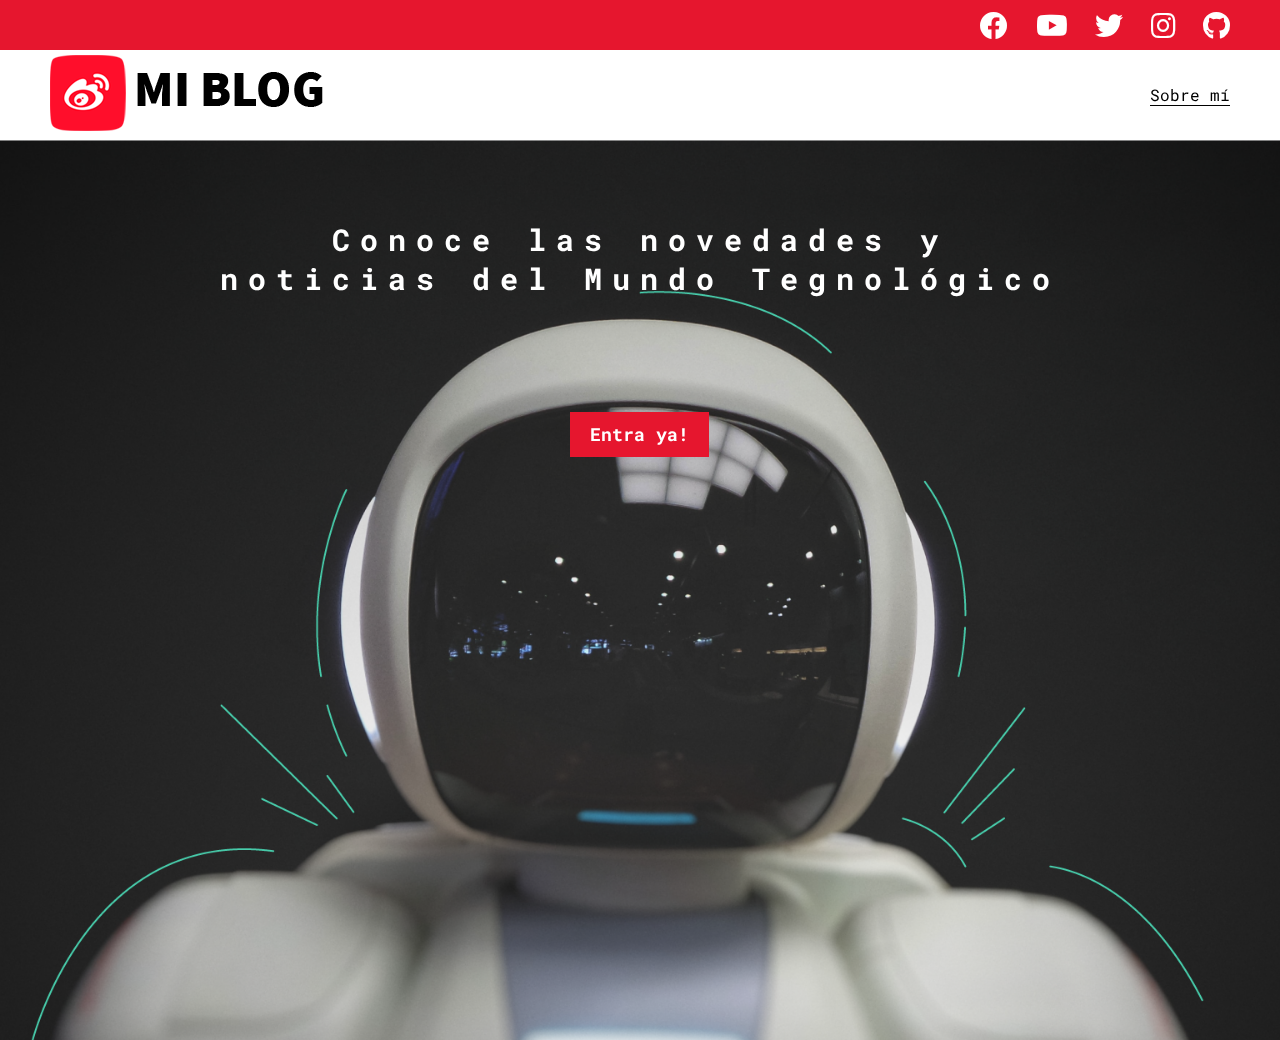
<file: index.html>
<!DOCTYPE html>
<html lang="es">

<head>
    <meta charset="UTF-8">
    <meta http-equiv="X-UA-Compatible" content="IE=edge">
    <meta name="viewport" content="width=device-width, initial-scale=1.0">
    <title>Blog Personal</title>

    <link rel="stylesheet" href="css/main.css">
    <link rel="stylesheet" href="css/all.min.css">
    <link rel="stylesheet" href="css/media-query.css">
</head>

<body class="home-body">

    <header class="header">
        <div class="social">
            <div class="social-icons">
                <a href=""><i class="fab fa-facebook"></i></a>
                <a href=""><i class="fab fa-youtube"></i></a>
                <a href=""><i class="fab fa-twitter"></i></a>
                <a href=""><i class="fab fa-instagram"></i></a>
                <a href=""><i class="fab fa-github"></i></a>
            </div>
        </div>

        <nav class="nav">
            <div class="nav-logo">
                <a href="index.html">
                    <img src="img/logo.png" alt="Logo de la Pagina">
                </a>
            </div>
            <div class="nav-link">
                <a href="profile.html">Sobre mí</a>
            </div>
        </nav>
    </header>

    <main class="home-main">
        <div class="main-container">
            <p class="main-container__text">
                Conoce las novedades y noticias del Mundo Tegnológico
            </p>

            <a class="main-container__link" href="blogs.html">Entra ya!</a>
        </div>
    </main>

</body>

</html>
</file>
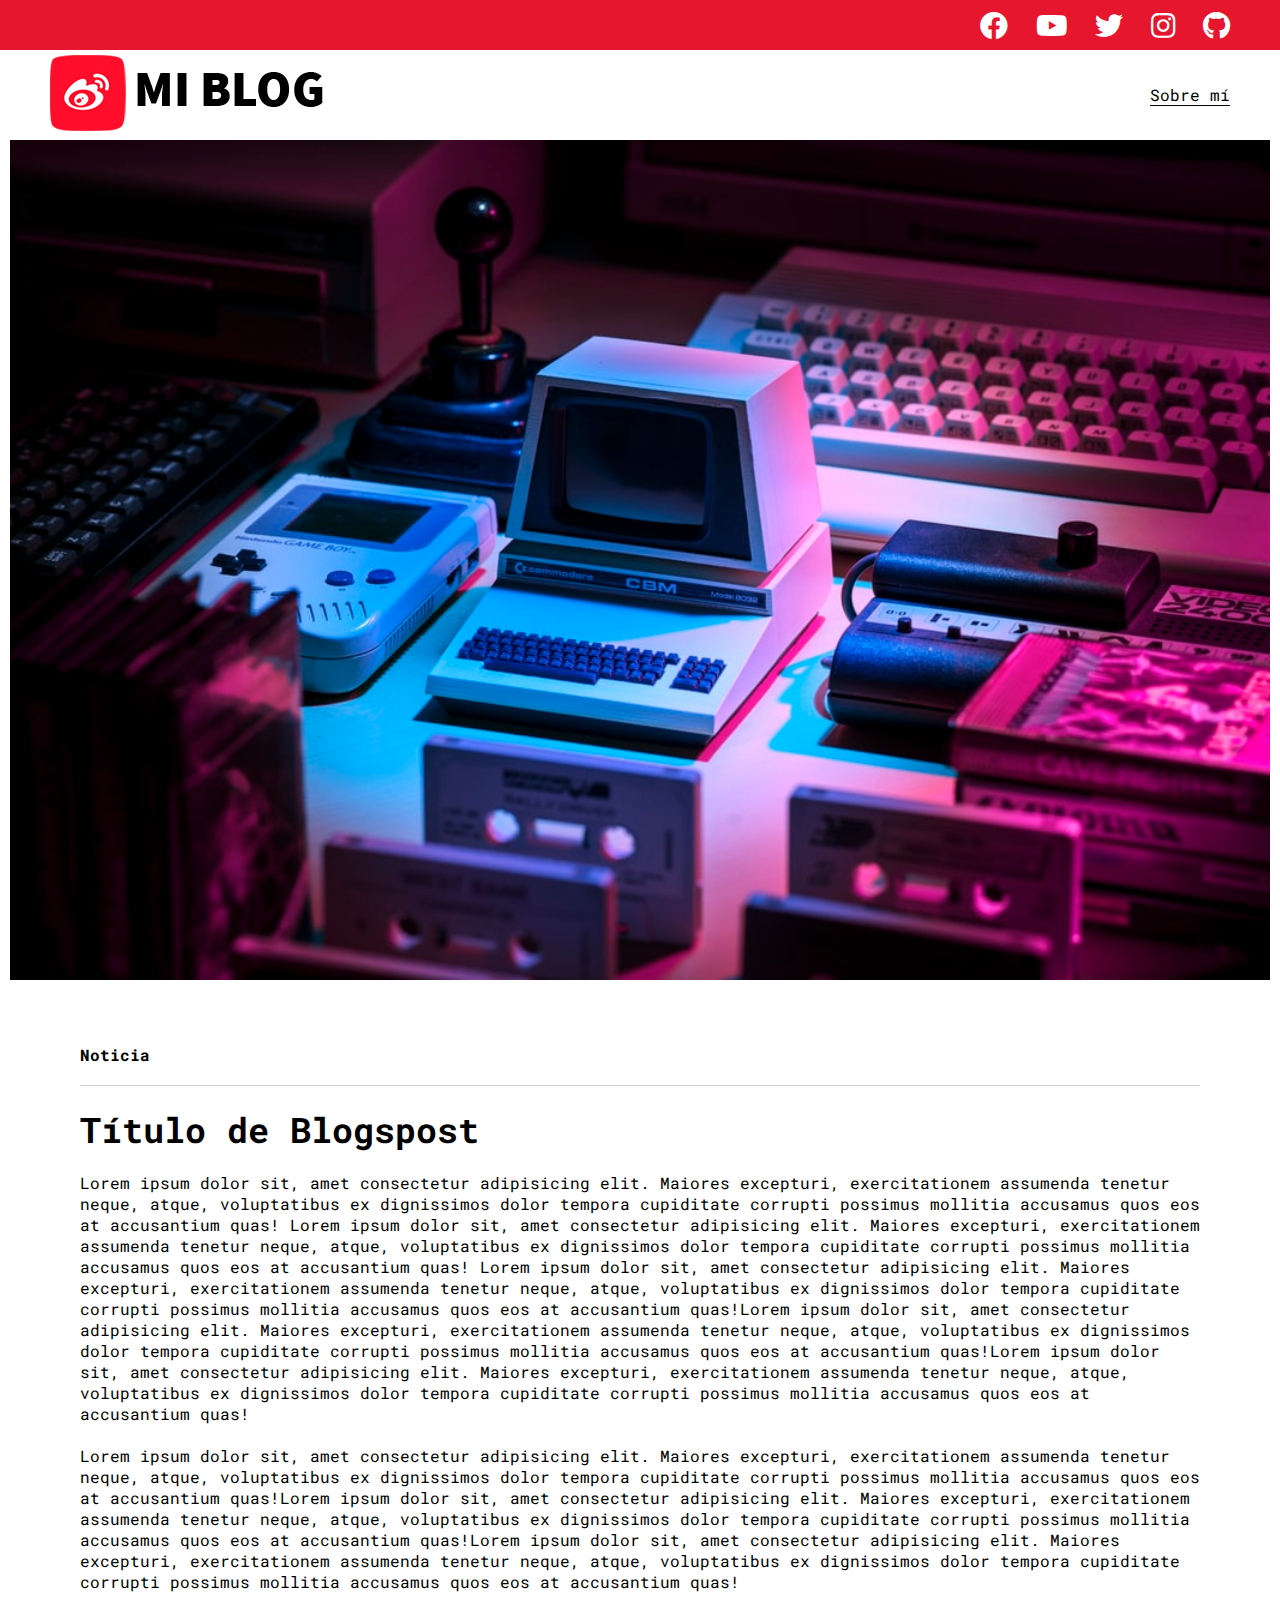
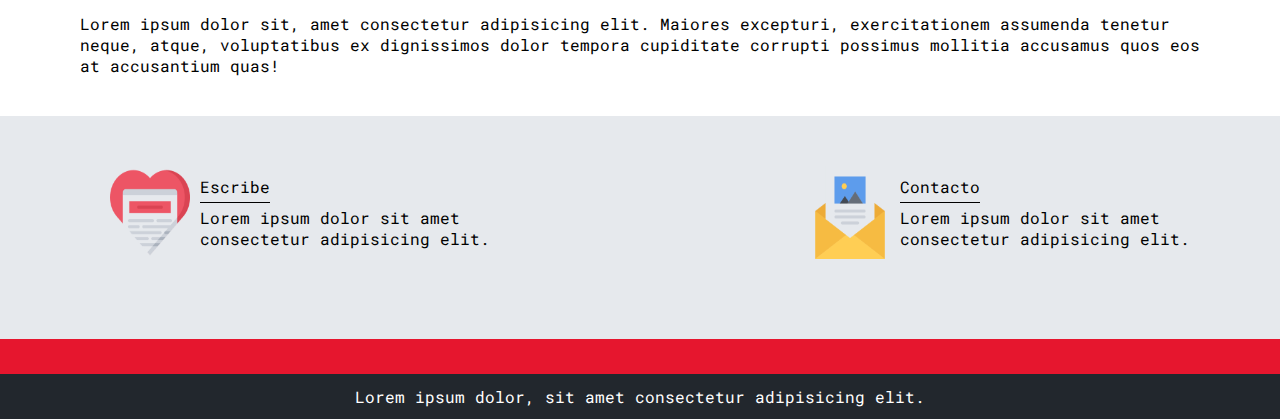
<file: blog.html>
<!DOCTYPE html>
<html lang="es">

<head>
    <meta charset="UTF-8">
    <meta http-equiv="X-UA-Compatible" content="IE=edge">
    <meta name="viewport" content="width=device-width, initial-scale=1.0">
    <title>Blog Personal</title>

    <link rel="stylesheet" href="css/main.css">
    <link rel="stylesheet" href="css/all.min.css">
    <link rel="stylesheet" href="css/media-query.css">
</head>

<body>

    <header class="header">
        <div class="social">
            <div class="social-icons">
                <a href=""><i class="fab fa-facebook"></i></a>
                <a href=""><i class="fab fa-youtube"></i></a>
                <a href=""><i class="fab fa-twitter"></i></a>
                <a href=""><i class="fab fa-instagram"></i></a>
                <a href=""><i class="fab fa-github"></i></a>
            </div>
        </div>

        <nav class="nav">
            <div class="nav-logo">
                <a href="index.html">
                    <img src="img/logo.png" alt="Logo de la Pagina">
                </a>
            </div>
            <div class="nav-link">
                <a href="profile.html">Sobre mí</a>
            </div>
        </nav>
    </header>

    <main class="main-blog">
        <div class="main-blog__content">
            <img src="img/pc-img.jpg" alt="">
            <article class="blog-content__article">
                <h4>Noticia</h4>
                <h1>Título de Blogspost</h1>
                <p>
                    Lorem ipsum dolor sit, amet consectetur adipisicing elit. 
                    Maiores excepturi, exercitationem assumenda tenetur neque,
                     atque, voluptatibus ex dignissimos dolor tempora cupiditate 
                     corrupti possimus mollitia accusamus quos eos at accusantium 
                     quas! Lorem ipsum dolor sit, amet consectetur adipisicing elit. 
                     Maiores excepturi, exercitationem assumenda tenetur neque,
                      atque, voluptatibus ex dignissimos dolor tempora cupiditate 
                      corrupti possimus mollitia accusamus quos eos at accusantium 
                      quas! Lorem ipsum dolor sit, amet consectetur adipisicing elit. 
                      Maiores excepturi, exercitationem assumenda tenetur neque,
                       atque, voluptatibus ex dignissimos dolor tempora cupiditate 
                       corrupti possimus mollitia accusamus quos eos at accusantium 
                       quas!Lorem ipsum dolor sit, amet consectetur adipisicing elit. 
                       Maiores excepturi, exercitationem assumenda tenetur neque,
                        atque, voluptatibus ex dignissimos dolor tempora cupiditate 
                        corrupti possimus mollitia accusamus quos eos at accusantium 
                        quas!Lorem ipsum dolor sit, amet consectetur adipisicing elit. 
                        Maiores excepturi, exercitationem assumenda tenetur neque,
                         atque, voluptatibus ex dignissimos dolor tempora cupiditate 
                         corrupti possimus mollitia accusamus quos eos at accusantium 
                         quas!
                </p>
                <br>
                <p>
                    Lorem ipsum dolor sit, amet consectetur adipisicing elit. 
                    Maiores excepturi, exercitationem assumenda tenetur neque, 
                    atque, voluptatibus ex dignissimos dolor tempora cupiditate
                    corrupti possimus mollitia accusamus quos eos at 
                    accusantium quas!Lorem ipsum dolor sit, amet consectetur adipisicing elit. 
                    Maiores excepturi, exercitationem assumenda tenetur neque, 
                    atque, voluptatibus ex dignissimos dolor tempora cupiditate
                    corrupti possimus mollitia accusamus quos eos at 
                    accusantium quas!Lorem ipsum dolor sit, amet consectetur adipisicing elit. 
                    Maiores excepturi, exercitationem assumenda tenetur neque, 
                    atque, voluptatibus ex dignissimos dolor tempora cupiditate
                    corrupti possimus mollitia accusamus quos eos at 
                    accusantium quas!
                </p>    
                <br>      
                <p>
                    Lorem ipsum dolor sit, amet consectetur adipisicing elit. Maiores excepturi, exercitationem assumenda tenetur neque, atque, voluptatibus ex dignissimos dolor tempora cupiditate corrupti possimus mollitia accusamus quos eos at accusantium quas!
                </p>
            </article>
        </div>
    </main>

    <section class="section-contact">
        <div class="contact">
            <img src="img/006-like.png" alt="">
            <div class="contact-info">
                <a href="">Escribe</a>
                <p>Lorem ipsum dolor sit amet consectetur adipisicing elit.</p>
            </div>
        </div>
        <div class="contact">
            <img src="img/013-newsletter.png" alt="">
            <div class="contact-info">
                <a href="">Contacto</a>
                <p>Lorem ipsum dolor sit amet consectetur adipisicing elit.</p>
            </div>
        </div>
    </section>

    <footer>
        <p>Lorem ipsum dolor, sit amet consectetur adipisicing elit.</p>
    </footer>

</body>

</html>
</file>
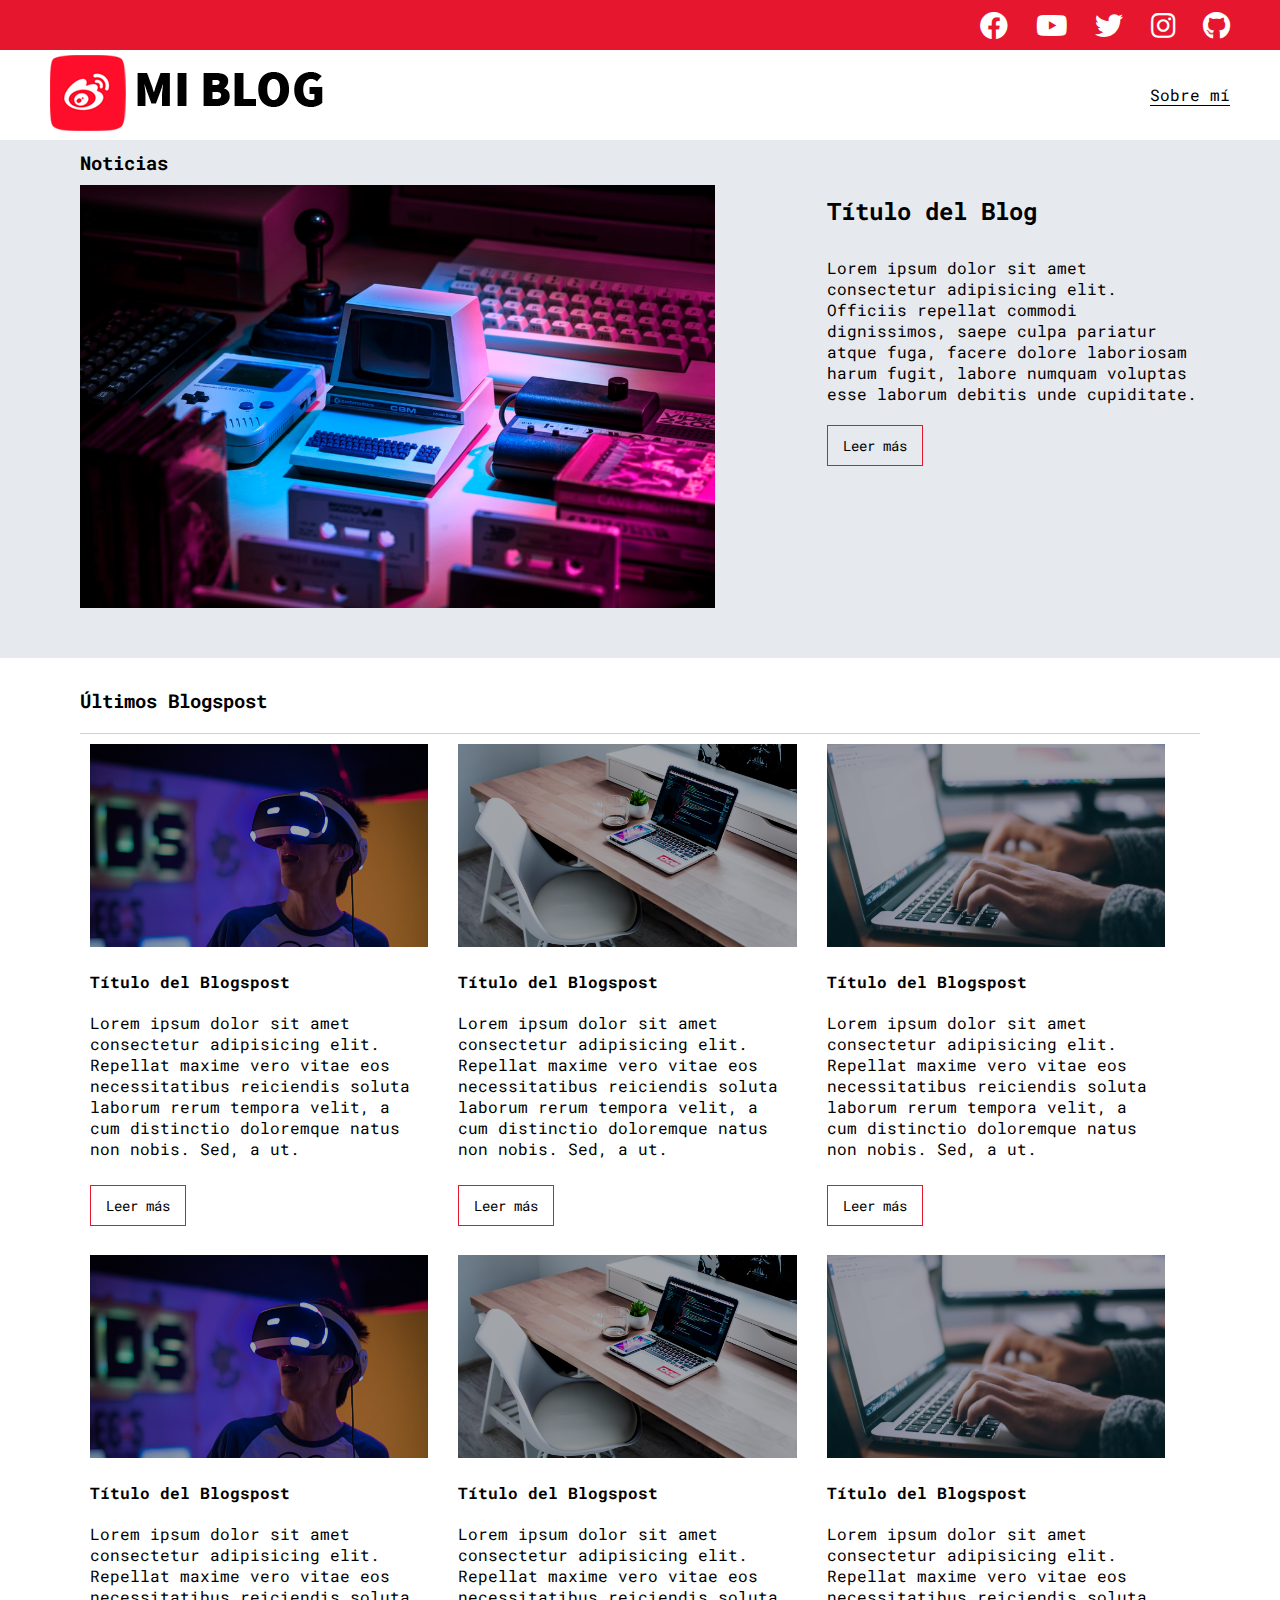
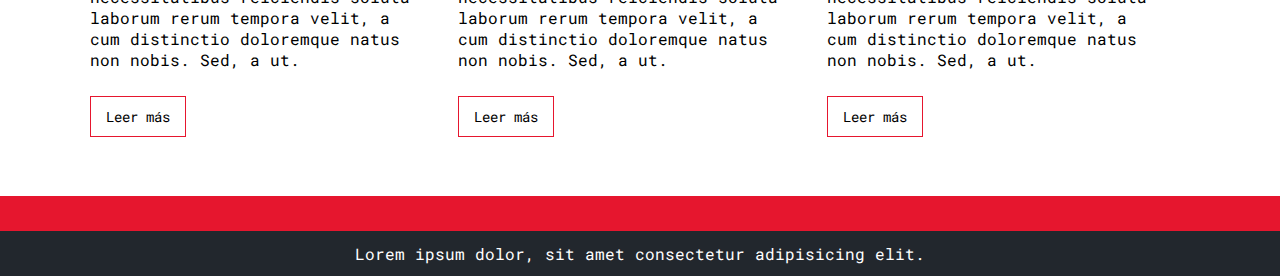
<file: blogs.html>
<!DOCTYPE html>
<html lang="es">

<head>
    <meta charset="UTF-8">
    <meta http-equiv="X-UA-Compatible" content="IE=edge">
    <meta name="viewport" content="width=device-width, initial-scale=1.0">
    <title>Blog Personal</title>

    <link rel="stylesheet" href="css/main.css">
    <link rel="stylesheet" href="css/all.min.css">
    <link rel="stylesheet" href="css/media-query.css">
</head>

<body>

    <header class="header">
        <div class="social">
            <div class="social-icons">
                <a href=""><i class="fab fa-facebook"></i></a>
                <a href=""><i class="fab fa-youtube"></i></a>
                <a href=""><i class="fab fa-twitter"></i></a>
                <a href=""><i class="fab fa-instagram"></i></a>
                <a href=""><i class="fab fa-github"></i></a>
            </div>
        </div>

        <nav class="nav">
            <div class="nav-logo">
                <a href="index.html">
                    <img src="img/logo.png" alt="Logo de la Pagina">
                </a>
            </div>
            <div class="nav-link">
                <a href="profile.html">Sobre mí</a>
            </div>
        </nav>
    </header>

    <main class="blogs-main">
        <section class="news">
            <div class="news-content">
                <h3>Noticias</h3>
                <img src="img/pc-img.jpg" alt="img de blog">
                <div class="news-info">
                    <h2>Título del Blog</h2>
                    <p>
                        Lorem ipsum dolor sit amet consectetur
                        adipisicing elit. Officiis repellat
                        commodi dignissimos, saepe culpa
                        pariatur atque fuga, facere dolore
                        laboriosam harum fugit, labore numquam
                        voluptas esse laborum debitis unde
                        cupiditate.
                    </p>
                    <a class="blogs-btn" href="blog.html">Leer más</a>
                </div>
            </div>
        </section>
        <section class="posts">
            <h3>Últimos Blogspost</h3>
            <div class="posts-blog">
                <img src="img/post-1.png" alt="">
                <h4>Título del Blogspost</h4>
                <p>
                    Lorem ipsum dolor sit amet consectetur 
                    adipisicing elit. Repellat maxime vero 
                    vitae eos necessitatibus reiciendis 
                    soluta laborum rerum tempora velit, 
                    a cum distinctio doloremque natus 
                    non nobis. Sed, a ut.
                </p>
                <a class="blogs-btn" href="blog.html">Leer más</a>
            </div>
            <div class="posts-blog">
                <img src="img/post-2.png" alt="">
                <h4>Título del Blogspost</h4>
                <p>
                    Lorem ipsum dolor sit amet consectetur 
                    adipisicing elit. Repellat maxime vero 
                    vitae eos necessitatibus reiciendis 
                    soluta laborum rerum tempora velit, 
                    a cum distinctio doloremque natus 
                    non nobis. Sed, a ut.
                </p>
                <a class="blogs-btn" href="blog.html">Leer más</a>
            </div>
            <div class="posts-blog">
                <img src="img/post-3.png" alt="">
                <h4>Título del Blogspost</h4>
                <p>
                    Lorem ipsum dolor sit amet consectetur 
                    adipisicing elit. Repellat maxime vero 
                    vitae eos necessitatibus reiciendis 
                    soluta laborum rerum tempora velit, 
                    a cum distinctio doloremque natus 
                    non nobis. Sed, a ut.
                </p>
                <a class="blogs-btn" href="blog.html">Leer más</a>
            </div>
            <div class="posts-blog">
                <img src="img/post-1.png" alt="">
                <h4>Título del Blogspost</h4>
                <p>
                    Lorem ipsum dolor sit amet consectetur 
                    adipisicing elit. Repellat maxime vero 
                    vitae eos necessitatibus reiciendis 
                    soluta laborum rerum tempora velit, 
                    a cum distinctio doloremque natus 
                    non nobis. Sed, a ut.
                </p>
                <a class="blogs-btn" href="blog.html">Leer más</a>
            </div>
            <div class="posts-blog">
                <img src="img/post-2.png" alt="">
                <h4>Título del Blogspost</h4>
                <p>
                    Lorem ipsum dolor sit amet consectetur 
                    adipisicing elit. Repellat maxime vero 
                    vitae eos necessitatibus reiciendis 
                    soluta laborum rerum tempora velit, 
                    a cum distinctio doloremque natus 
                    non nobis. Sed, a ut.
                </p>
                <a class="blogs-btn" href="blog.html">Leer más</a>
            </div>
            <div class="posts-blog">
                <img src="img/post-3.png" alt="">
                <h4>Título del Blogspost</h4>
                <p>
                    Lorem ipsum dolor sit amet consectetur 
                    adipisicing elit. Repellat maxime vero 
                    vitae eos necessitatibus reiciendis 
                    soluta laborum rerum tempora velit, 
                    a cum distinctio doloremque natus 
                    non nobis. Sed, a ut.
                </p>
                <a class="blogs-btn" href="blog.html">Leer más</a>
            </div>
        </section>
    </main>

    <footer>
        <p>Lorem ipsum dolor, sit amet consectetur adipisicing elit.</p>
    </footer>

</body>

</html>
</file>
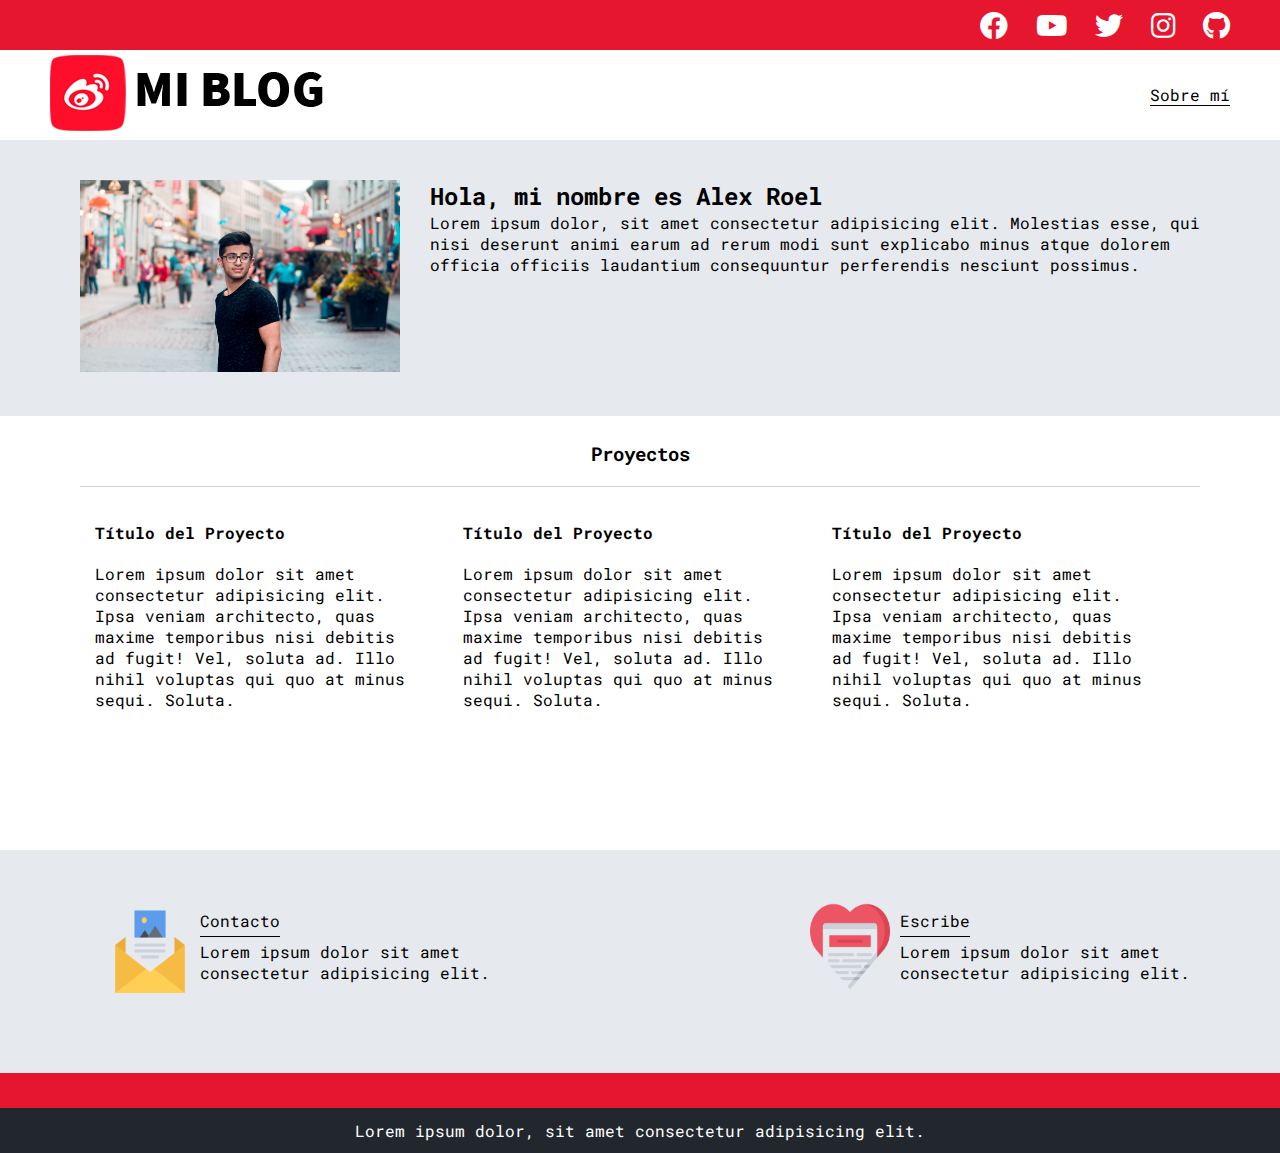
<file: profile.html>
<!DOCTYPE html>
<html lang="es">

<head>
    <meta charset="UTF-8">
    <meta http-equiv="X-UA-Compatible" content="IE=edge">
    <meta name="viewport" content="width=device-width, initial-scale=1.0">
    <title>Blog Personal</title>

    <link rel="stylesheet" href="css/main.css">
    <link rel="stylesheet" href="css/all.min.css">
    <link rel="stylesheet" href="css/media-query.css">
</head>

<body>

    <header class="header">
        <div class="social">
            <div class="social-icons">
                <a href=""><i class="fab fa-facebook"></i></a>
                <a href=""><i class="fab fa-youtube"></i></a>
                <a href=""><i class="fab fa-twitter"></i></a>
                <a href=""><i class="fab fa-instagram"></i></a>
                <a href=""><i class="fab fa-github"></i></a>
            </div>
        </div>

        <nav class="nav">
            <div class="nav-logo">
                <a href="index.html">
                    <img src="img/logo.png" alt="Logo de la Pagina">
                </a>
            </div>
            <div class="nav-link">
                <a href="profile.html">Sobre mí</a>
            </div>
        </nav>
    </header>

    <main class="main-profile">
        <section class="profile">
            <div class="profile-img">
                <img src="img/profile-pic.jpg" alt="">
            </div>    
            <div class="profile-info">
                <h2>Hola, mi nombre es Alex Roel</h2>
                <p>
                    Lorem ipsum dolor, sit amet consectetur adipisicing elit. 
                    Molestias esse, qui nisi deserunt animi earum ad rerum 
                    modi sunt explicabo minus atque dolorem officia officiis 
                    laudantium consequuntur perferendis nesciunt possimus.
                </p>
            </div>           
        </section>
        <section class="project-container">
            <h3>Proyectos</h3>
            <div class="project">
                <h4>Título del Proyecto</h4>
                <p>
                    Lorem ipsum dolor sit amet consectetur adipisicing elit. 
                    Ipsa veniam architecto, quas maxime temporibus nisi debitis 
                    ad fugit! Vel, soluta ad. Illo nihil voluptas qui quo 
                    at minus sequi. Soluta.
                </p>
            </div>

            <div class="project">
                <h4>Título del Proyecto</h4>
                <p>
                    Lorem ipsum dolor sit amet consectetur adipisicing elit. 
                    Ipsa veniam architecto, quas maxime temporibus nisi debitis 
                    ad fugit! Vel, soluta ad. Illo nihil voluptas qui quo 
                    at minus sequi. Soluta.
                </p>
            </div>

            <div class="project">
                <h4>Título del Proyecto</h4>
                <p>
                    Lorem ipsum dolor sit amet consectetur adipisicing elit. 
                    Ipsa veniam architecto, quas maxime temporibus nisi debitis 
                    ad fugit! Vel, soluta ad. Illo nihil voluptas qui quo 
                    at minus sequi. Soluta.
                </p>
            </div>
        </section>
    </main>
    
    <section class="section-contact">
        <div class="contact">
            <img src="img/013-newsletter.png" alt="">
            <div class="contact-info">
                <a href="">Contacto</a>
                <p>Lorem ipsum dolor sit amet consectetur adipisicing elit.</p>
            </div>
        </div>
        <div class="contact">
            <img src="img/006-like.png" alt="">
            <div class="contact-info">
                <a href="">Escribe</a>
                <p>Lorem ipsum dolor sit amet consectetur adipisicing elit.</p>
            </div>
        </div>
    </section>

    <footer>
        <p>Lorem ipsum dolor, sit amet consectetur adipisicing elit.</p>
    </footer>

</body>

</html>
</file>
<file: css/main.css>
/*Roboto Slaf 400, 700
  Roboto 400 500 700 900
  Roboto Mono 400 500 700
*/

@import url('https://fonts.googleapis.com/css2?family=Roboto+Mono:wght@400;500;700&family=Roboto+Slab:wght@400;700&family=Roboto:wght@400;500;700;900&display=swap');

*{
  padding: 0;
  margin: 0;
  box-sizing: border-box;
}

body{
  font-family: 'Roboto Mono', sans-serif;
  font-family: 400;
}

.home-body{
  position: fixed;
  top: 0;
  bottom: 0;
  left: 0;
  right: 0;
}

/* HEADER 
Social*/

.header{
  width: 100%;
  height: 140px;
  display: grid;
  grid-template-rows: 1fr 1fr;
}

.social{
  background-color: #e6162e;
  width: 100%;
  height: 50px;
  display: grid;
}

.social-icons{
  width: 250px;
  height: auto;
  display: flex;
  align-items: center;
  justify-content: space-between;
  justify-self: end;
  margin-right: 50px;
}

.social-icons a{
  color: #fff;
  font-size: 28px;
}

.social-icons a:hover{
  color: #616161;
}

/*HEADER 
Menu de Navegación*/
.nav{
  display: grid;
  grid-template-columns: 1fr 1fr;
  height: 90px;
}

.nav-logo{
  margin-left: 50px;
  display: flex;
  align-items: center;
  justify-content: flex-start;
}

.nav-link{
  display: flex;
  align-items: center;
  justify-content: flex-end;
  margin-right: 50px;
}

.nav-link a{
  text-decoration: none;
  color: #000;
  border-bottom: 1px solid #000;
}

/* MAIN DE HOME*/
.home-main{
  display: grid;
  grid-template-columns: 1fr 4fr 1fr;
  height: 100%;

  background-image: url('../img/cover.png');
  background-position: center;
  background-repeat: no-repeat;
  background-size: cover;
}

.main-container{
  display: grid;
  grid-column: 2;
  justify-items: center;
  height: 350px;
  margin-top: 80px;
}

.main-container__text{
  text-align: center;
  font-size: 30px;
  font-weight: 700;
  letter-spacing: 10px;
  color: #fff;
}

.main-container__link{
  background-color: #e6162e;
  display: inline-block;
  padding: 10px 20px;
  text-decoration: none;
  color: #fff;
  font-weight: 700;
  font-size: 18px;
  height: 45px;
}

.main-container__link:hover{
  background-color: #eb253C;
}

/* PAGINA DE BLOGS*/

.news{
  background-color: #e6e9ed;
}

.news-content{
  padding: 10px 80px 40px;
  display: grid;
  grid-template-columns: 2fr 1fr;
  grid-template-rows: 2fr;
}

.news-content img{
  grid-column: 1;
  width: 85%;
  display: inline-block;
  margin: 10px 0; 
}

.news-info{
  grid-column: 2;
}

.news-info h2{
  margin-top: 20px;
}
.news-info p{
  margin: 30px 0;
}

/*BOTON DE BLOGS
=============================*/
.blogs-btn{
  text-decoration: none;
  color: #000;
  border: 1px solid #e6162e;
  padding: 10px 15px;
  font-size: 14px;
}

/*POST
==========================*/
.posts{
  padding: 10px 80px 40px;
}

.posts h3{
  border-bottom: 1px solid #cdd2da;
  padding: 20px 0;
}

.posts-blog{
  display: inline-block;
  padding: 10px;
  max-width: 32%;
  margin-bottom: 20px;
}

.posts-blog img{
  width: 100%;
}

.posts-blog h4{
  margin: 20px 0;
} 

.posts-blog p{
  margin-bottom: 35px;
}

/*FOOTER 
==================================*/
footer{
  width: 100%;
  height: 80px;
  background-color: #22272d;
  border-top: 35px solid #e6162e;
  display: flex;
  align-items: center;
  justify-content: center;
}

footer p{
  color: #fff;
  text-align: center;
}

/*BLOG 
========================================*/

.main-blog{
  padding: 0 80px 40 px;
}

.main-blog__content img{
  display: inline-block;
  padding: 0 10px 40px;
  width: 100%;
}

.blog-content__article{
  padding: 0 80px 40px;
}

.blog-content__article h4{
  border-bottom: 1px solid #cdd2da;
  padding: 20px 0;
}

.blog-content__article h1{
  margin: 20px 0;
  font-size: 35px;
}

/*SECCION DE CONTACTO 
=====================================*/

.section-contact{
  width: 100%;
  background-color: #e6e9ed;
  display: flex;
  justify-content: space-between;
  padding: 20px 80px 50px;
}

.contact{
  display: flex;
  margin: 20px 0px 20px 20px;
}

.contact img{
  width: 100px;
  display: inline-block;
  padding: 10px;
}

.contact-info{
  padding: 20px 0;
  width: 300px;
}

.contact-info a{
  text-decoration: none;
  color: #000;
  border-bottom: 1px solid #000;
  padding-bottom: 5px;
}
.contact-info p{
  margin-top: 10px;
}

/* PERFIL 
=================================*/
.profile{
  padding: 40px 80px;
  background-color: #e6e9ed;
  margin-bottom: 5px;
  display: flex; 
}

.profile img{
  width:  320px;
  margin-right: 30px;
}

.project-container{
  padding: 0 80px 40px;
}

.project-container h3{
  border-bottom: 1px solid #cdd2da;
  padding: 20px 0;
  text-align: center;
}

.project{
  display: inline-block;
  padding: 15px;
  max-width: 32%;
  margin-bottom: 50px;
}

.project h4{
  margin: 20px 0;
}

.project p{
  margin-bottom: 35px;
}
</file>
<file: css/media-query.css>
@media screen and (max-width: 1060px){
    .posts{
        padding: 20px;
    }
}
@media screen and (max-width: 800px){
    /*Pagina de Inicio */

    /*Página de BLOGS */
    .news{
        padding: 20px;
    }
    .news-content{
        grid-template-columns: auto auto;
    }
    .news-content img{
        width: 90%;
        padding: 10px;
    }

    .posts-blog{
        max-width: 45%;
    }
    

    /*Página de Blog*/
    .main-blog{
        padding: 20px;
    }
    .main-blog__content img{
        padding: 0;
    }
    .blog-content__article{
        padding: 0;
    }

    .section-contact{
        padding: 20px;
    }
    .contact{
        display: grid;
        margin: 0px;
    }

    /*Página de Perfil*/
    .profile{
        padding: 20px;
    }

    .profile-img img{
        width: 90%;
    }

    .projects-container{
        padding: 20px;
    }
    .project{
        max-width: 45%;
        text-align: center;
    }
}

@media screen and (max-width: 500px){
    /*Pagina de Inicio */
    .social-icons{
        width: 100%;
        padding: 0 5px 0;
        margin: 0;
    }
    .nav-logo{
        display: flex;
        align-items: center;
    }
    .nav-logo, .nav-link{
        margin-right: 10px;
        margin-left: 10px;
    }
    .nav-logo img{
        width: 150px;
    }

    .main-container__text{
        font-size: 25px;
    }

    /*Página de BLOGS */
    
    .news{
        padding: 0;
        width: 100%;
        padding: 10px;
    }
    .news-content{
        padding: 0;
        grid-template-columns: auto;
        grid-template-rows: auto auto auto;
    }
    .news-content img{
        grid-row: 2;
    }
    .news-content .news-info{
        grid-row: 3;
        grid-column: 1;
    }
    .posts{
        width: 100%;
        padding: 10px;
    }
    .posts-blog{
        max-width: 100%;
    }

    /*Página de Blog*/
    .main-blog{
        padding: 10px;
    }
    .main-blog__content img{
        padding: 0;
    }
    .blog-content__article{
        padding: 0;
    }

    .section-contact{
        padding: 10px;
        display: grid;
    }
    .contact{
        display: grid;
        margin: 0px;
    }

    /*Página de Perfil*/
    .profile{
        padding: 10px;
        display: grid;
    }

    .profile-img img{
        width: 100%;
    }

    .project-container{
        padding: 10px;
    }
    .project{
        padding: 0;
        max-width: 100%;
        text-align: center;
    }
}
</file>
